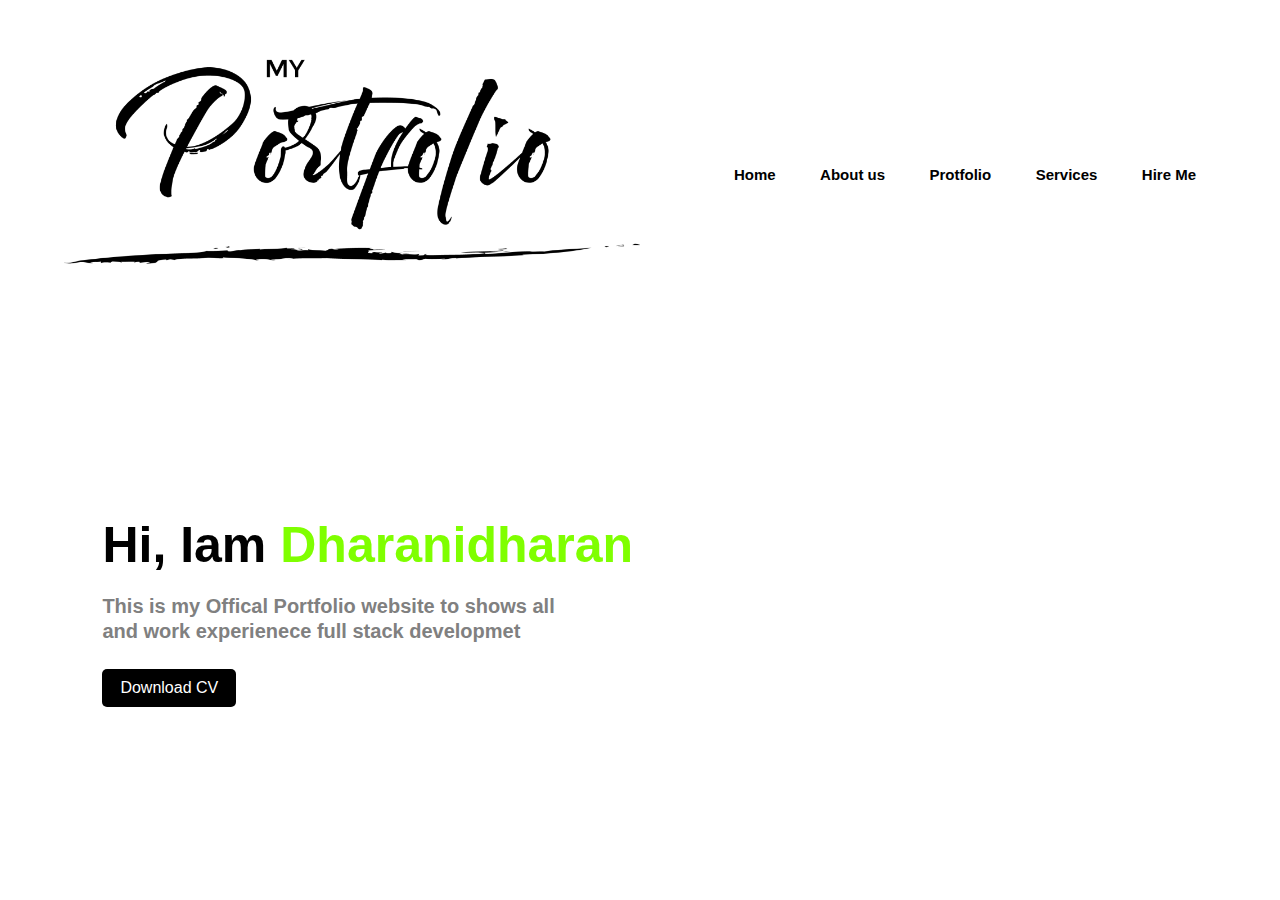
<file: portfolio/index.html>
<!DOCTYPE html>
<html>
<head>
    <title>Dharanidharan Protfolio</title>
    <link rel="stylesheet" href="style.css">
</head>
<body>
   <div class="maincontent">
    <nav>
        <img src="./Files/career-portfolio-artist-s-portfolio-portfolio-7947d1c4425559a54f2edade472def64.png" alt="Logo" class="Logo">
        <ul>
            <li><a href="#">Home</a></li>
            <li><a href="#">About us</a></li>
            <li><a href="#">Protfolio</a></li>
            <li><a href="#">Services</a></li>
            <li><a href="#">Hire Me</a></li>
        </ul>
    </nav>
    <div class="center">
    <h1>Hi, Iam <span>Dharanidharan</span></h1>
    <p>This is my Offical Portfolio website to shows all <br> and work experienece full stack  developmet</p>
<a href="./Files/DHARANIDHARAN.S... (1).pdf">Download CV</a>
    </div>

    </div>
   </div>
</body>
</html>
</file>
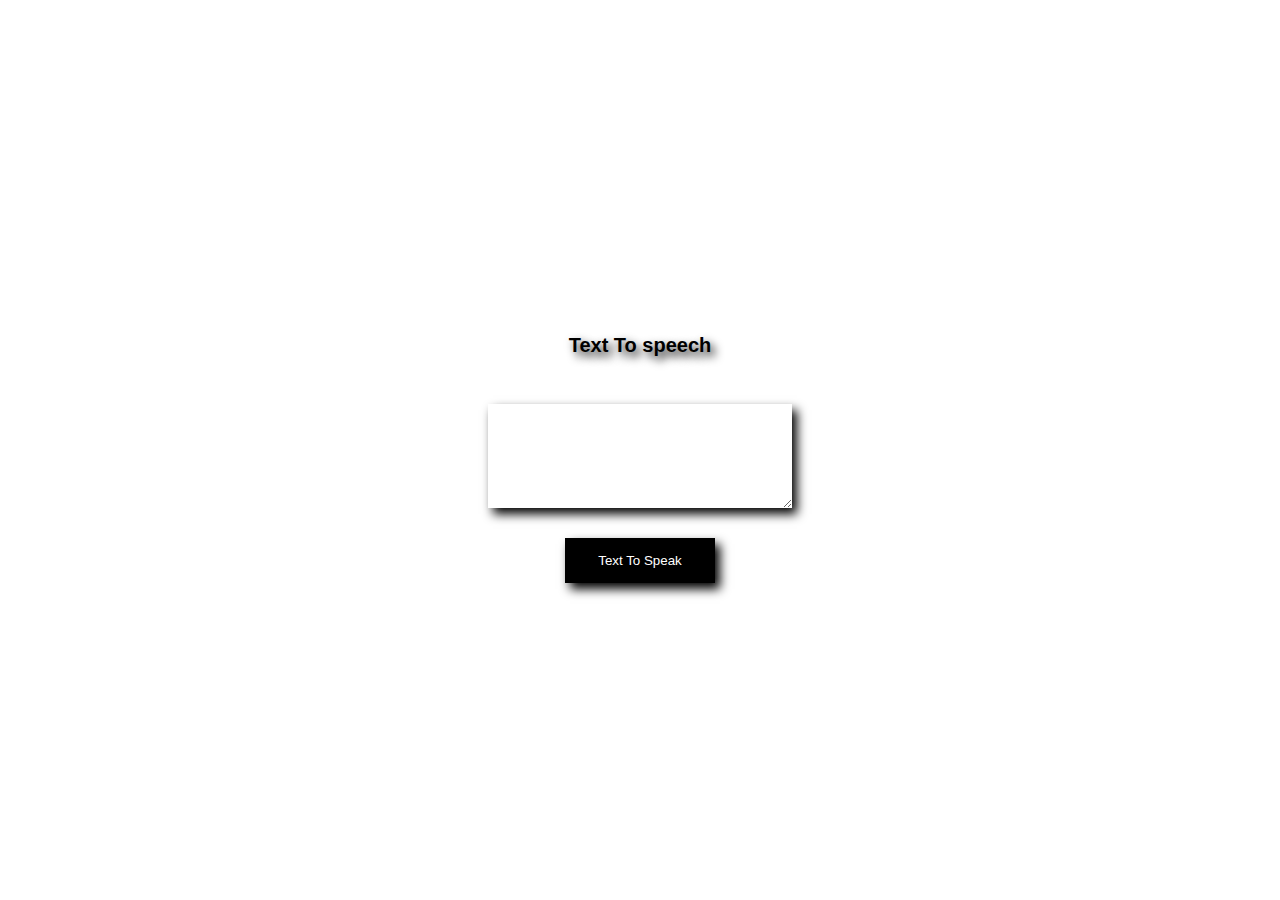
<file: Text-to-voice/index.html>
<!DOCTYPE html>
<html lang="en">
<head>
    <meta charset="UTF-8">
    <meta name="viewport" content="width=device-width, initial-scale=1.0">
    <title>Text to Speech</title>
    <link rel="stylesheet" href="style.css">
</head>
<body>
    <div class="container">
        <script src="script.js"></script>
        <div class="heading">
            <h2>Text To speech</h2>
        </div>
    <textarea  id="texttospeech" cols="30" rows="10"></textarea>
    <button onclick="speak()">Text To Speak</button>

    </div>
</body>
</html>
</file>
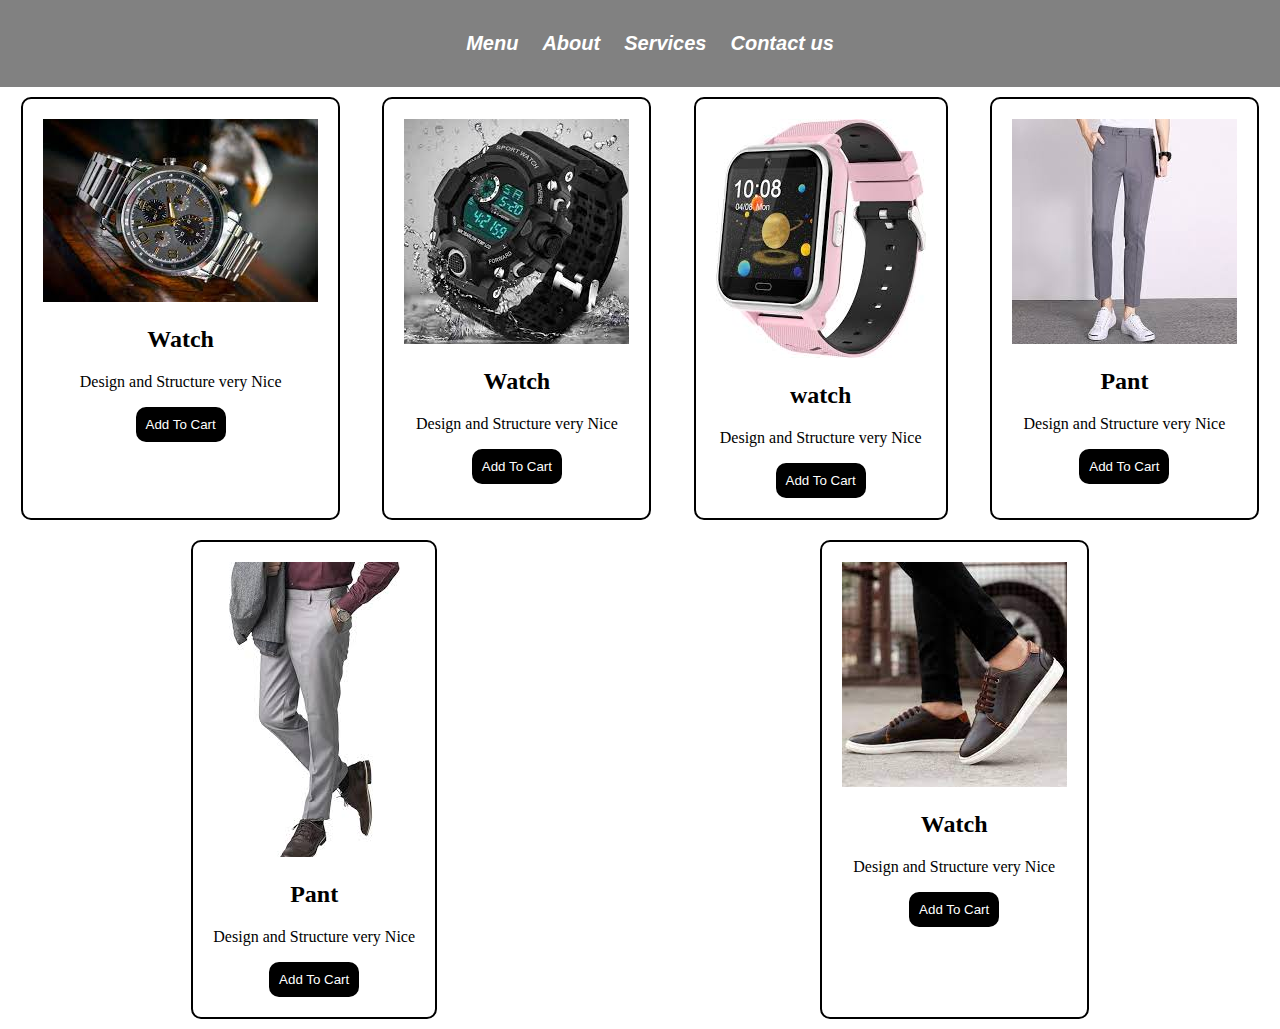
<file: Ecommerce/main.html>
<!DOCTYPE html>
<html>
<head>
    <title>E-Commerece</title>
    <link rel="stylesheet" href="stylesheet.css">
</head>
<body>
    <header>
    <div class="Homepage">
        <ul>
            <li><a href="#">Menu</a></li>
            <li><a href="#">About</a></li>
            <li><a href="#">Services</a></li>
            <li><a href="#">Contact us</a></li>
        </ul>
    </div>
    </header>
    <div class="products">
        <div id="pro">
            <img src="./Images/watch1.jpg" alt="">
            <h2>Watch</h2>
            <p>Design and Structure very Nice</p>
            <button>Add To Cart</button>
        </div>
        <div id="pro">
            <img src="./Images/watch2.jpg" alt="">
            <h2>Watch</h2>
            <p>Design and Structure very Nice</p>
            <button>Add To Cart</button>
        </div>
        <div id="pro">
            <img src="./Images/watch3.jpg" alt="">
            <h2>watch</h2>
            <p>Design and Structure very Nice</p>
            <button>Add To Cart</button>
        </div>
         <div id="pro">
            <img src="./Images/pant1.jpg" alt="">
            <h2>Pant</h2>
            <p>Design and Structure very Nice</p>
            <button>Add To Cart</button>
        </div>
        <div id="pro">
            <img src="./Images/pant2.jpg" alt="">
            <h2>Pant</h2>
            <p>Design and Structure very Nice</p>
            <button>Add To Cart</button>
        </div>
        <div id="pro">
            <img src="./Images/shoe1.jpg" alt="">
            <h2>Watch</h2>
            <p>Design and Structure very Nice</p>
            <button>Add To Cart</button>
        </div> 
    </div>
</body>
</html>
</file>
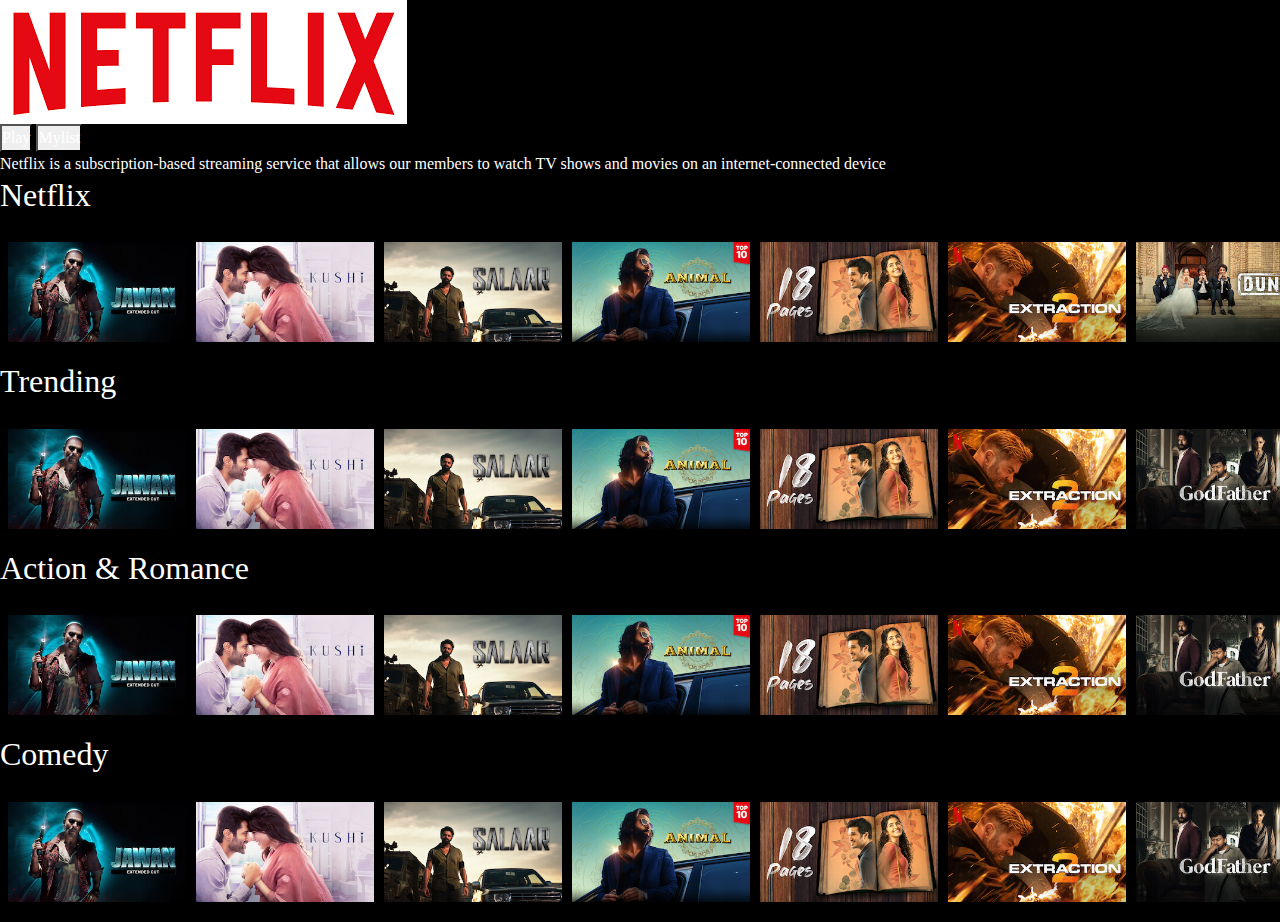
<file: Netflix-Homepage/Netflix.html>
<!DOCTYPE html>
<html>
<head>
    <title>Netflix</title>
    <link rel="icon" href="./Images/download.pngz">
    <link href="https://cdn.jsdelivr.net/npm/bootstrap@5.3.3/dist/css/bootstrap.min.css" rel="stylesheet" integrity="sha384-QWTKZyjpPEjISv5WaRU9OFeRpok6YctnYmDr5pNlyT2bRjXh0JMhjY6hW+ALEwIH" crossorigin="anonymous">
    <link rel="stylesheet" href="style.css">
    

</head>
<body>
    <script src="https://cdn.jsdelivr.net/npm/bootstrap@5.3.3/dist/js/bootstrap.bundle.min.js" integrity="sha384-YvpcrYf0tY3lHB60NNkmXc5s9fDVZLESaAA55NDzOxhy9GkcIdslK1eN7N6jIeHz" crossorigin="anonymous"></script>
    <div class="wholebody">
        <div class="nav">
            <img src="./Images/images (1).png">
        </div>
        <div class="banner">
            <div class="bannertitle">
                <div class="buttoms">
                    <button class="bbutton">Play</button>
                    <button class="bbutton">Mylist</button>

                </div>
                <div class="describtion">
                    Netflix is a subscription-based streaming service that allows our members to watch TV shows and movies on an internet-connected device
                </div>
            </div>
        </div>

        <div class="row">
            <h2>Netflix</h2>
            <div class="row_posters">
                  <img src="./Images/Jawan.jpg" class="row_poster1">
                  <img src="./Images/kushi.jpg" class="row_poster1">
                  <img src="./Images/Salaar.jpg" class="row_poster1">
                  <img src="./Images/Animal.jpg" class="row_poster1">
                  <img src="./Images/18 Pages.jpg" class="row_poster1">
                  <img src="./Images/Extraction 2.jpg" class="row_poster1">
                  <img src="./Images/Dunki.jpg" class="row_poster1">
                  <img src="./Images/Fighter.jpg" class="row_poster1">
                  <img src="./Images/HIT.jpg" class="row_poster1">
                  <img src="./Images/GodFather.jpg" class="row_poster1">
                  <img src="./Images/Guntur karam.jpg" class="row_poster1">
            </div>
        </div>
        <div class="row">
            <h2>Trending</h2>
            <div class="row_posters">
                  <img src="./Images/Jawan.jpg" class="row_poster1">
                  <img src="./Images/kushi.jpg" class="row_poster1">
                  <img src="./Images/Salaar.jpg" class="row_poster1">
                  <img src="./Images/Animal.jpg" class="row_poster1">
                  <img src="./Images/18 Pages.jpg" class="row_poster1">
                  <img src="./Images/Extraction 2.jpg" class="row_poster1">
                  <img src="./Images/GodFather.jpg" class="row_poster1">
                  <img src="./Images/Guntur karam.jpg" class="row_poster1">
                  <img src="./Images/Dunki.jpg" class="row_poster1">
                  <img src="./Images/Fighter.jpg" class="row_poster1">
                  <img src="./Images/HIT.jpg" class="row_poster1">

            </div>
        </div>

        <div class="row">
            <h2>Action & Romance</h2>
            <div class="row_posters">
                  <img src="./Images/Jawan.jpg" class="row_poster1">
                  <img src="./Images/kushi.jpg" class="row_poster1">
                  <img src="./Images/Salaar.jpg" class="row_poster1">
                  <img src="./Images/Animal.jpg" class="row_poster1">
                  <img src="./Images/18 Pages.jpg" class="row_poster1">
                  <img src="./Images/Extraction 2.jpg" class="row_poster1">
                  <img src="./Images/GodFather.jpg" class="row_poster1">
                  <img src="./Images/Guntur karam.jpg" class="row_poster1">
                  <img src="./Images/Dunki.jpg" class="row_poster1">
                  <img src="./Images/Fighter.jpg" class="row_poster1">
                  <img src="./Images/HIT.jpg" class="row_poster1">

            </div>
        </div>
        <div class="row">
            <h2>Comedy</h2>
            <div class="row_posters">
                  <img src="./Images/Jawan.jpg" class="row_poster1">
                  <img src="./Images/kushi.jpg" class="row_poster1">
                  <img src="./Images/Salaar.jpg" class="row_poster1">
                  <img src="./Images/Animal.jpg" class="row_poster1">
                  <img src="./Images/18 Pages.jpg" class="row_poster1">
                  <img src="./Images/Extraction 2.jpg" class="row_poster1">
                  <img src="./Images/GodFather.jpg" class="row_poster1">
                  <img src="./Images/Guntur karam.jpg" class="row_poster1">
                  <img src="./Images/Dunki.jpg" class="row_poster1">
                  <img src="./Images/Fighter.jpg" class="row_poster1">
                  <img src="./Images/HIT.jpg" class="row_poster1">

            </div>
        </div>

    </div>

</body>
</html>
</file>
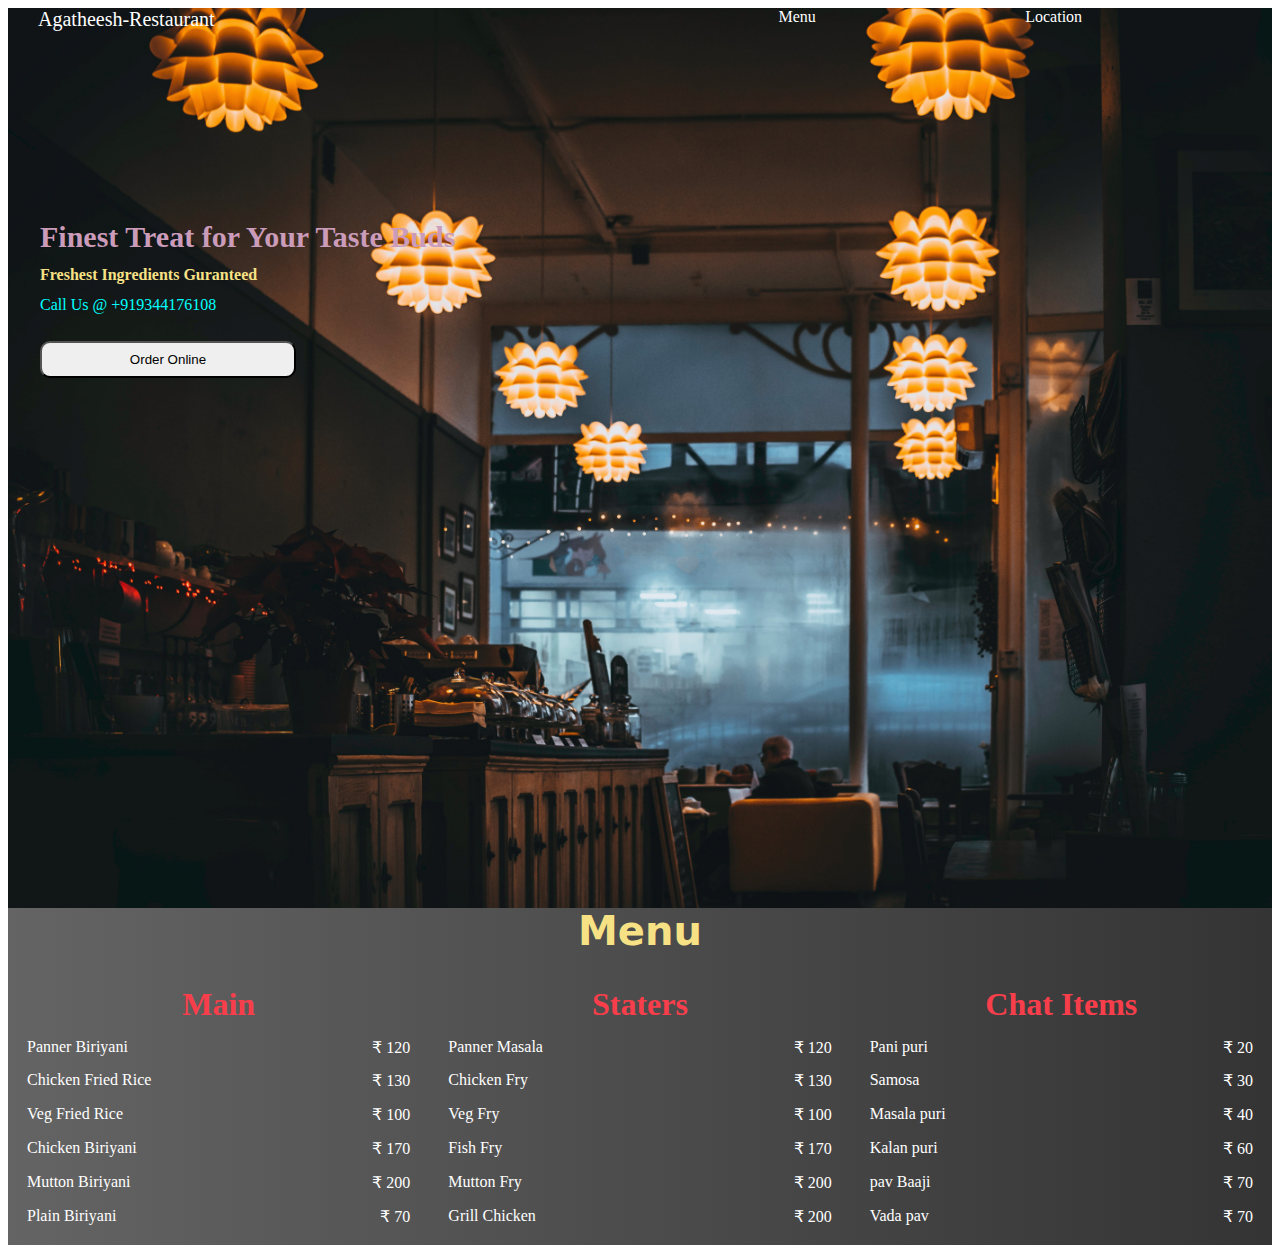
<file: Restaurant/Main.html>
<!DOCTYPE html>
<html lang="en">
<head>
    <meta charset="UTF-8">
    <meta name="viewport" content="width=device-width, initial-scale=1.0">
    <title>Agatheesh-Restaurant</title>
    <link rel="stylesheet" href="style.css" type="text/css">
</head>
<body>
    <div class="landing">
        <header>
            <a href="Main.html" id="logo">Agatheesh-Restaurant</a>
            <nav>
                <a href="">Menu</a>
                <a href="">Location</a>
            </nav>
        </header>
        <div class="maintext">
            <div class="tagline1">
               Finest Treat for Your Taste Buds
            </div>
            <div class="tagline2">
               Freshest Ingredients Guranteed
            </div>
            <div class="callus">
               Call Us @ +919344176108
            </div>
            <button>Order Online</button>
         </div>
    </div>
    <h2 class="menuheading">Menu</h2>
    <div class="menu">
    <div class="maincourse">
    <table>
        <th colspan="2">Main</th>
        <tr>
            <td>Panner Biriyani</td>
            <td>&#8377 120</td>
        </tr>
        <tr>
            <td>Chicken Fried Rice</td>
            <td>&#8377 130</td>
        </tr>
        <tr>
            <td>Veg Fried Rice</td>
            <td>&#8377 100</td>
        </tr>
        <tr>
            <td>Chicken Biriyani</td>
            <td>&#8377 170</td>
        </tr>
        <tr>
            <td>Mutton Biriyani</td>
            <td>&#8377 200</td>
        </tr>
        <tr>
            <td>Plain Biriyani</td>
            <td>&#8377 70</td>
        </tr>
    </table>
</div>
    <div class="staters">
    <table>
        <th colspan="2">Staters</th>
        <tr>
            <td>Panner Masala</td>
            <td>&#8377 120</td>
        </tr>
        <tr>
            <td>Chicken Fry</td>
            <td>&#8377 130</td>
        </tr>
        <tr>
            <td>Veg Fry</td>
            <td>&#8377 100</td>
        </tr>
        <tr>
            <td>Fish Fry</td>
            <td>&#8377 170</td>
        </tr>
        <tr>
            <td>Mutton Fry</td>
            <td>&#8377 200</td>
        </tr>
        <tr>
            <td>Grill Chicken</td>
            <td>&#8377 200</td>
        </tr>
    </table>
</div>
    <div class="chats">
    <table>
        <th colspan="2">Chat Items</th>
        <tr>
            <td>Pani puri</td>
            <td>&#8377 20</td>
        </tr>
        <tr>
            <td>Samosa</td>
            <td>&#8377 30</td>
        </tr>
        <tr>
            <td>Masala puri</td>
            <td>&#8377 40</td>
        </tr>
        <tr>
            <td>Kalan puri</td>
            <td>&#8377 60</td>
        </tr>
        <tr>
            <td>pav Baaji</td>
            <td>&#8377 70</td>
        </tr>
        <tr>
            <td>Vada pav</td>
            <td>&#8377 70</td>
        </tr>
    </table>
</div>
</div>
</body>
</html>
</file>
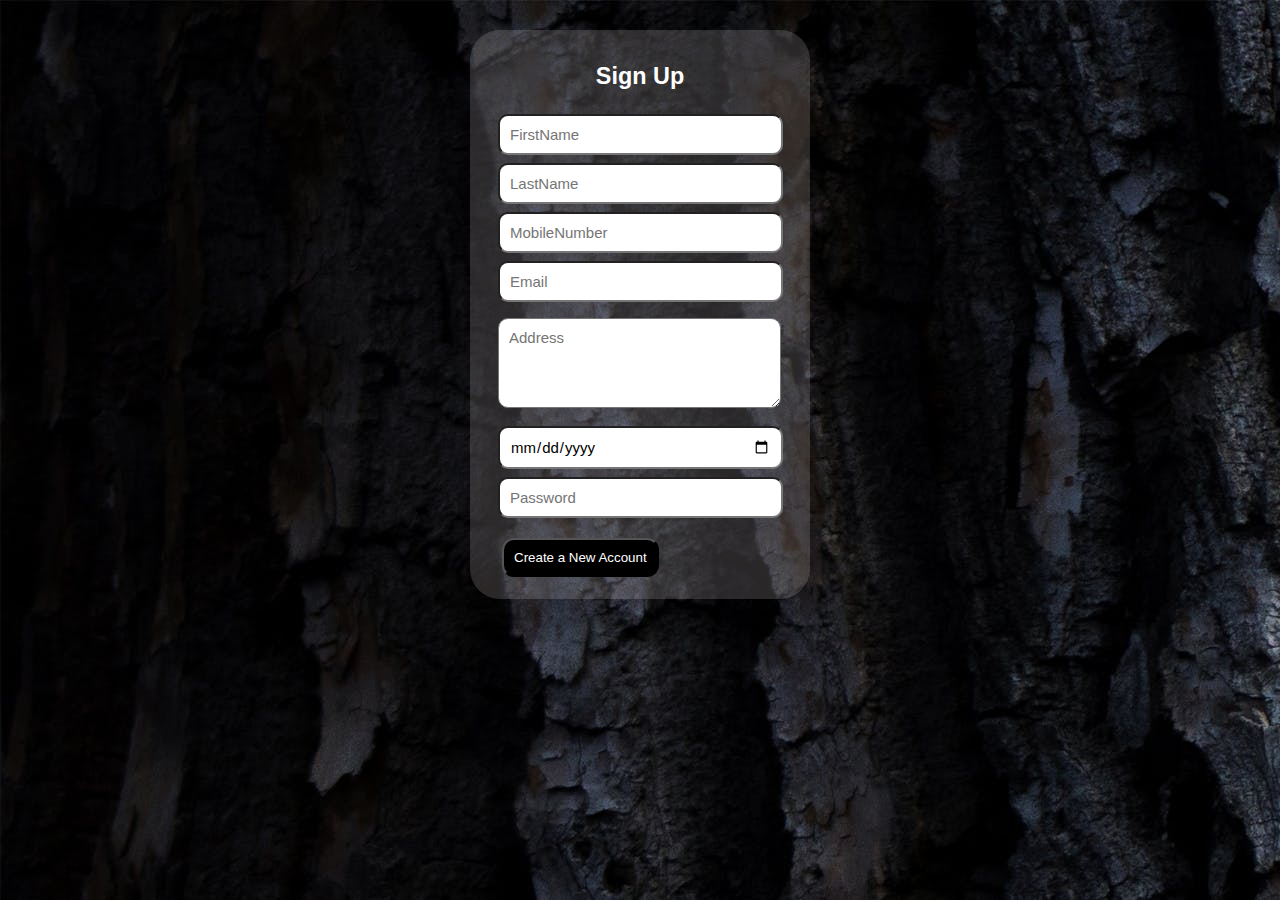
<file: Sign up/Main.html>
<!DOCTYPE html>
<html lang="en">
<head>
    <meta charset="UTF-8">
    <meta name="viewport" content="width=device-width, initial-scale=1.0">
    <title>New Account</title>
    <link rel="stylesheet" href="Main.css" type="text/css">
</head>
<body>

    <div class="Main">
        <form action="" method="get">
            <div class="Sign">
                <h3>Sign Up</h3>
            </div>
            <div class="Name">
                <input type="text" id="FirstName" name="FirstName" placeholder="FirstName">
            </div>
            <div class="Name">
                <input type="text" id="LastName" name="LastName" placeholder="LastName">
            </div>        
            <div class="Number">
                <input type="tel" id="MobileNumber" name="MobileNumber" maxlength="10" placeholder="MobileNumber">
            </div>
            <div class="email">
                <input type="email" name="Email" id="Email" placeholder="Email">
            </div>
            <div class="Address">
                <textarea name="Address" id="Address" cols="15" rows="4" placeholder="Address"></textarea>
            </div>
            <div class="DateOfBirth">
                <input type="date" name="DateOfBirth" id="DateOfBirth" placeholder="DateOfBirth">
            </div>
            <div class="Password">
                <input type="password" name="Password" id="Password" placeholder="Password">
            </div>
            <div class="button">
                <button>
                    Create a New Account
                </button>
            </div>

        </form>

    </div>
    
</body>
</html>
</file>
<file: portfolio/style.css>
*{
    margin: 0;
    padding: 0;
    font-family: sans-serif;
}
.maincontent{
    position: relative;
    width: 100%;
    height: 100vh;
    background :white;
}
nav{
    display: flex;
    width: 90%;
    margin: auto;
    padding: 20px 0;
    align-items: center;
    justify-content: space-between;

}
.Logo{
    width: 50%;
}
nav ul li{
    display: inline-block;
    list-style-type: none;
    margin: 10px 20px;
}
nav ul li a{
    text-decoration: none;
    color: black;
    font-size: 15px;
    font-weight: bold;
}
nav ul li a:hover{
    color: aqua;

}
.center{
    margin-left: 8%;
    margin-top: 13%;
}
.center h1{
    font-size: 50px;
    color: black;
margin-bottom: 20px;


}
span{
    color: chartreuse;
}
.center p{
    color: gray;
    line-height: 25px;
    font-size: 20px;
    font-weight: bold;
}
.center a{
    text-decoration: none;
    background-color: black;
    color: white;
    border-radius: 5px;
    padding: 10px 18px;
    display: inline-block;
    margin-top: 25px;

}
.images
{
    height: 80%;
    width: 45%;
    position: absolute;
    bottom: 0;
    right: 100px;

}.images img{
    height: 100%;
    position: absolute;
    left: 50%;
    border-bottom: 0;
    transform: translate(-50%);
}
.images:hover .shape{
bottom: 40px;

}
.images:hover .myphoto{
    left: 45%;
    
}
.myphoto{
    height: 30%;
}
</file>
<file: Text-to-voice/style.css>
body{
    margin: 0;
    padding: 0;
    box-sizing: border-box;
}
.container{
    width: 100%;
    display: flex;
    justify-content: center;
    align-items: center;
    flex-direction: column;
    height: 100vh;
}
h2{
    font-size: 20px;
    font-family: 'Gill Sans', 'Gill Sans MT', Calibri, 'Trebuchet MS', sans-serif;
    text-shadow: 4px 5px 10px black;
}
textarea{
    margin: 30px 0;
    width: 300px;
    height: 100px;
    box-shadow: 5px 6px 10px black;
    border: none;

} 
button{
    background-color: black;
    color: white;
    border: none;
    padding: 15px;
    width: 150px;
    cursor: pointer;
    box-shadow: 5px 6px 10px black ;
}
</file>
<file: Ecommerce/stylesheet.css>
body{
    padding: 0;
    margin: 0;
}
header{
    background-color: rgba(22, 22, 22, 0.541);
    color: white;
    padding: 16px 0;
    text-align: center;
}
a{
    color: white;
    text-decoration: none;
}
ul{
    list-style-type: none;
}ul li{
    display: inline;
    margin-right: 20px;
    font-size: 20px;
    font-weight: bold;
    font-style: italic;
    font-family: 'Segoe UI', Tahoma, Geneva, Verdana, sans-serif;
}
.products{
    display: flex;
    flex-wrap: wrap;
    justify-content: space-around;
} 
#pro{
    border: 2px solid;
    padding: 20px;
    margin: 10px;
    border-radius: 10px;
    text-align: center;
}
button{
    border: none;
    cursor: pointer;
    color: white;
    padding: 10px;
    border-radius: 10px;
    background-color: black;
}
</file>
<file: Netflix-Homepage/style.css>
*{
    margin: 0;
    padding: 0;
    box-sizing: border-box;
    color: white;
}
body{
    font-family: 'Franklin Gothic Medium';
    background-color: black;
}
.row_poster1{
    width: 100%;
    object-fit: contain;
    max-height: 100px;
margin-right: 10px;
transition: transform 450ms;
}
.row_posters{
    display: flex;
    overflow-y: hidden;
    overflow-y: scroll;
    padding: 20px;

}
.row_poster1:hover{
    transform: scale(1.08);
}
.row_posters::-webkit-scrollbar{
    display: none;
}
</file>
<file: Restaurant/style.css>
:root{
    --red:#f83e4b;
    --yellow: #f7e185;
    --lightpurple: #cb9bba;
    --purple:#9d53c3;
}
body h2{
    margin: 0;
    font-family:system-ui, -apple-system, BlinkMacSystemFont, 'Segoe UI', Roboto, Oxygen, Ubuntu, Cantarell, 'Open Sans', 'Helvetica Neue', sans-serif;

    
}
.landing{
    background-image: url('./Media/img1.jpg');
    background-size: cover;
    background-position: center;
    height: 100vh;
    color: aqua;
}
header a{
    text-decoration: none;
    color: white;
}
header{
    display: flex;

}
#logo{
    flex:3;
    font-size: 1.25em;
    padding-left :30px;
}
nav{
    flex:2;
    display: flex;
}
nav a{
    flex:1;
}
nav a:hover{
    color: chartreuse;
}
.maintext{
    display: flex;
    flex-direction: column;
    height: 50vh;
    justify-content:center;
    padding: 2em;
}
.tagline1{
    font-size: 30px;
    color: var(--lightpurple);
    font-weight: bolder;
}
.maintext div{
    margin-top: .75em;
}
.maintext button{
    width: 20vw;
    margin-top: 2em;
    border-radius: 10px;
    padding: .7em;
}
.tagline2{
    color: var(--yellow);
    font-weight:bold;
}
.menu
{
    display: grid;
    grid-template-columns: repeat(auto-fit,minmax(320px,1fr));
    color: white;
    background-size: cover;
    margin: 0;
    background: linear-gradient(to right,rgb(100,100,100),rgb(52,52,53));

}
.menuheading
{
    background: linear-gradient(to right,rgb(100,100,100),rgb(52,52,53));
   font-size: 2.5em;
   color: var(--yellow);
   display: flex;
   justify-content:center ;
}
.menu th{
    font-size: 2em;
    color: var(--red);
}
table{
    padding: 1em;
    width: 100%;
}
.menu tr{
    display: flex;
    justify-content: center;
    margin-top: .8em;
}
.menu td:nth-child(1){
 flex: 1;
 justify-self: left;
}
.menu td:nth-child(2){
    
    justify-self: right;
   }
</file>
<file: Sign up/Main.css>
body{
    background: url(pexels-phil-kallahar-983200.jpg);
    margin: 30px;
}
.Sign
{
text-align: center;
font-size: 20px;
}
.Main{
    
    color:white;
    font-size: 10px;
    font-family:Verdana, Geneva, Tahoma, sans-serif;
    width: 300px;
    margin: auto;
    background-color: rgba(230, 219, 219, 0.178);
    padding:10px 20px 10px ;
    border-radius: 30px;
   
}

.Main input {
    font-size: 15px;
    font-family: Verdana, Geneva, Tahoma, sans-serif;
    width: 87%;
    margin: 8px;
    border-radius: 10px;
    padding: 10px 10px 10px;
    display: block;

}
textarea{
    font-size: 15px;
    font-family: Verdana, Geneva, Tahoma, sans-serif;
    width: 87%;
    margin: 8px;
    border-radius: 10px;
    padding: 10px 10px 10px;
   
}
button
{
      padding: 10px;
      background-color: black;
      color: white;
      border-radius: 12px;
      margin: 12px;

}
</file>
